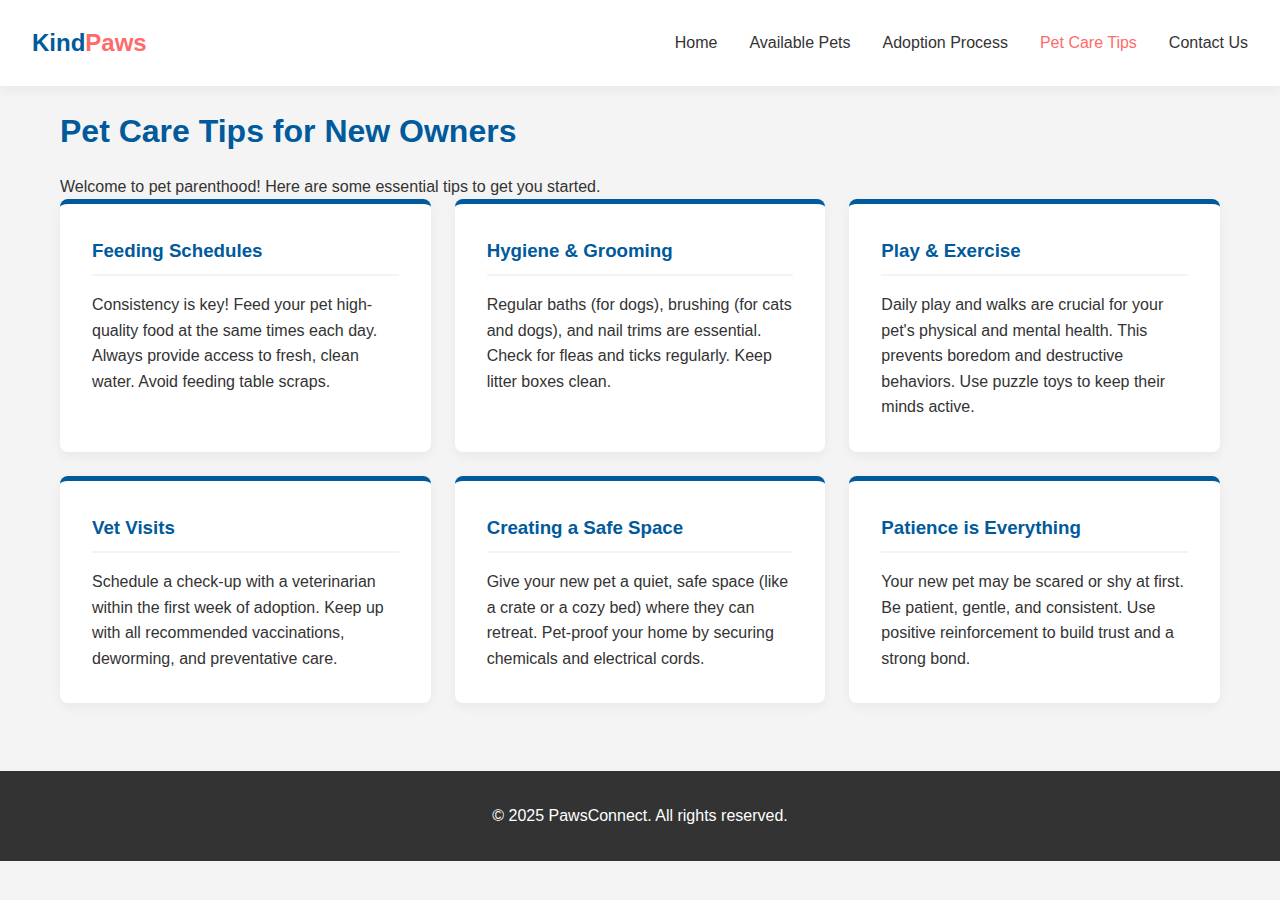
<file: care.html>
<!DOCTYPE html>
<html lang="en">
<head>
    <meta charset="UTF-8">
    <meta name="viewport" content="width=device-width, initial-scale=1.0">
    <title>Pet Care Tips - Pet Adoption Help</title>
    <link rel="stylesheet" href="style.css">
</head>
<body>

    <header>
        <a href="index.html" class="logo">Kind<span>Paws</span></a>
        <ul class="nav-links">
            <li><a href="index.html">Home</a></li>
            <li><a href="pets.html">Available Pets</a></li>
            <li><a href="process.html">Adoption Process</a></li>
            <li><a href="care.html" class="active">Pet Care Tips</a></li>
            <li><a href="contact.html">Contact Us</a></li>
           
        </ul>
    </header>

    <main class="container">
        <h1>Pet Care Tips for New Owners</h1>
        <p>Welcome to pet parenthood! Here are some essential tips to get you started.</p>

        <div class="tip-grid">
            <div class="tip-card">
                <h3>Feeding Schedules</h3>
                <p>Consistency is key! Feed your pet high-quality food at the same times each day. Always provide access to fresh, clean water. Avoid feeding table scraps.</p>
            </div>
            <div class="tip-card">
                <h3>Hygiene & Grooming</h3>
                <p>Regular baths (for dogs), brushing (for cats and dogs), and nail trims are essential. Check for fleas and ticks regularly. Keep litter boxes clean.</p>
            </div>
            <div class="tip-card">
                <h3>Play & Exercise</h3>
                <p>Daily play and walks are crucial for your pet's physical and mental health. This prevents boredom and destructive behaviors. Use puzzle toys to keep their minds active.</p>
            </div>
            <div class="tip-card">
                <h3>Vet Visits</h3>
                <p>Schedule a check-up with a veterinarian within the first week of adoption. Keep up with all recommended vaccinations, deworming, and preventative care.</p>
            </div>
            <div class="tip-card">
                <h3>Creating a Safe Space</h3>
                <p>Give your new pet a quiet, safe space (like a crate or a cozy bed) where they can retreat. Pet-proof your home by securing chemicals and electrical cords.</p>
            </div>
            <div class="tip-card">
                <h3>Patience is Everything</h3>
                <p>Your new pet may be scared or shy at first. Be patient, gentle, and consistent. Use positive reinforcement to build trust and a strong bond.</p>
            </div>
        </div>
    </main>

    <footer>
        <p>&copy; 2025 PawsConnect. All rights reserved.</p>
    </footer>

</body>
</html>
</file>
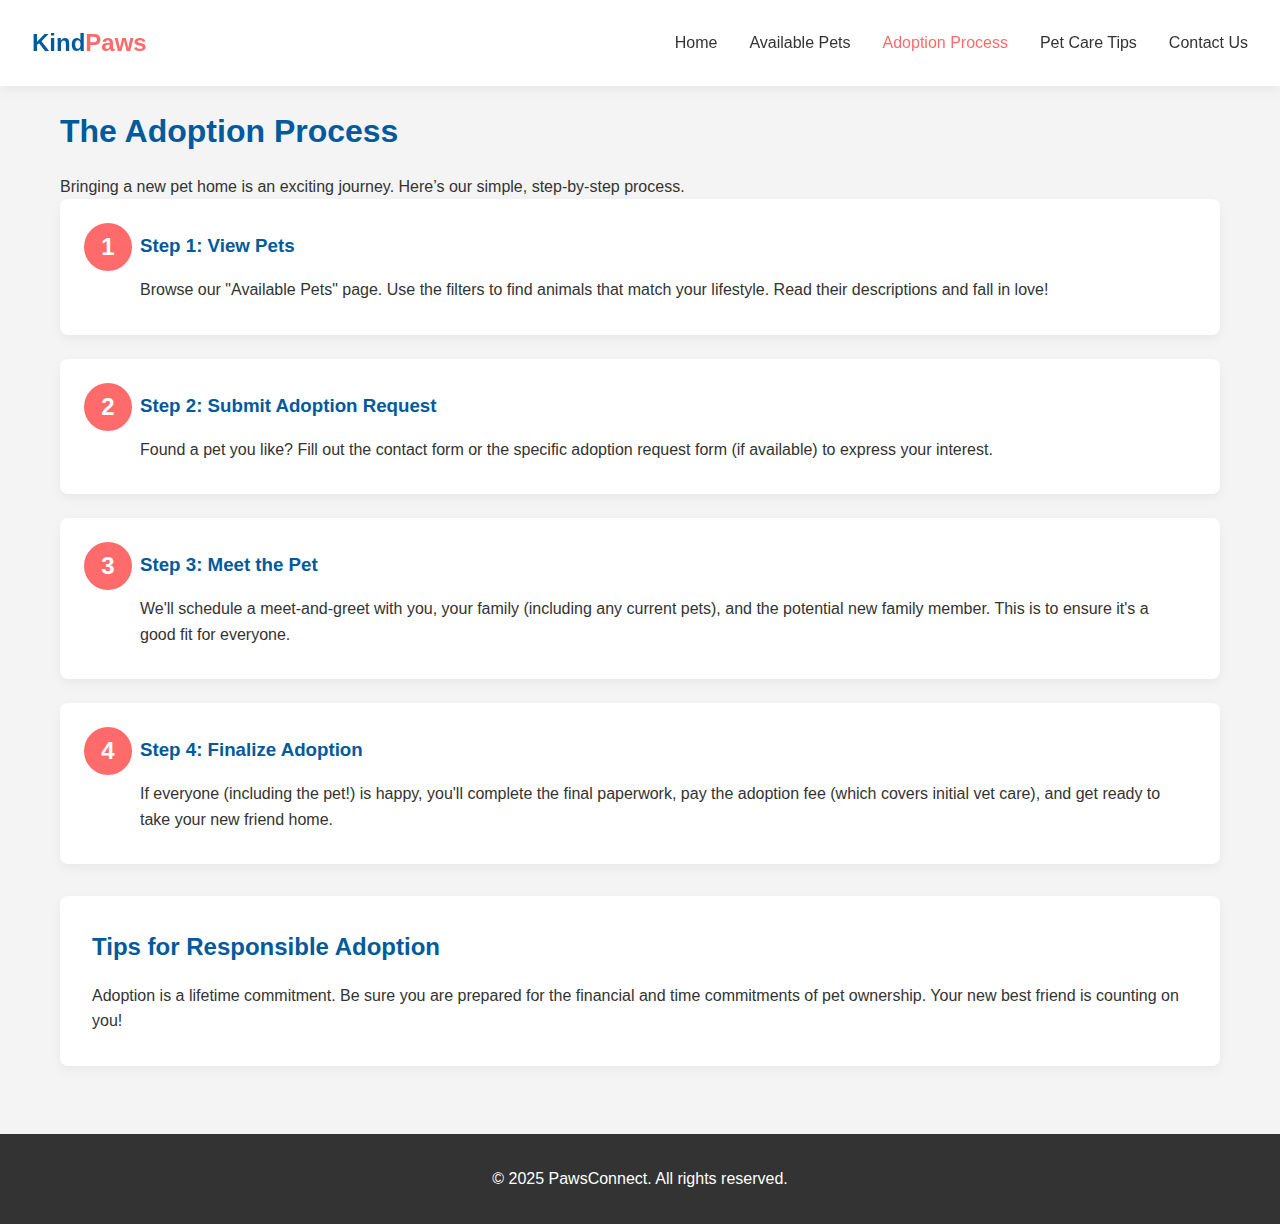
<file: process.html>
<!DOCTYPE html>
<html lang="en">
<head>
    <meta charset="UTF-8">
    <meta name="viewport" content="width=device-width, initial-scale=1.0">
    <title>Adoption Process - Pet Adoption Help</title>
    <link rel="stylesheet" href="style.css">
</head>
<body>

    <header>
        <a href="index.html" class="logo">Kind<span>Paws</span></a>
        <ul class="nav-links">
            <li><a href="index.html">Home</a></li>
            <li><a href="pets.html">Available Pets</a></li>
            <li><a href="process.html" class="active">Adoption Process</a></li>
            <li><a href="care.html">Pet Care Tips</a></li>
            <li><a href="contact.html">Contact Us</a></li>
          
        </ul>
    </header>

    <main class="container">
        <h1>The Adoption Process</h1>
        <p>Bringing a new pet home is an exciting journey. Here’s our simple, step-by-step process.</p>

        <ol class="process-steps">
            <li>
                <h3>Step 1: View Pets</h3>
                <p>Browse our "Available Pets" page. Use the filters to find animals that match your lifestyle. Read their descriptions and fall in love!</p>
            </li>
            <li>
                <h3>Step 2: Submit Adoption Request</h3>
                <p>Found a pet you like? Fill out the contact form or the specific adoption request form (if available) to express your interest.</p>
            </li>
            <li>
                <h3>Step 3: Meet the Pet</h3>
                <p>We'll schedule a meet-and-greet with you, your family (including any current pets), and the potential new family member. This is to ensure it's a good fit for everyone.</p>
            </li>
            <li>
                <h3>Step 4: Finalize Adoption</h3>
                <p>If everyone (including the pet!) is happy, you'll complete the final paperwork, pay the adoption fee (which covers initial vet care), and get ready to take your new friend home.</p>
            </li>
        </ol>

        <div class="card" style="margin-top: 2rem; padding: 2rem;">
            <h2>Tips for Responsible Adoption</h2>
            <p>Adoption is a lifetime commitment. Be sure you are prepared for the financial and time commitments of pet ownership. Your new best friend is counting on you!</p>
        </div>

    </main>

    <footer>
        <p>&copy; 2025 PawsConnect. All rights reserved.</p>
    </footer>

</body>
</html>
</file>
<file: style.css>
/* === GLOBAL STYLES === */
:root {
  --primary-color: #005A9C; /* A nice, trustworthy blue */
  --secondary-color: #FF6B6B; /* A warm, friendly accent */
  --light-gray: #f4f4f4;
  --dark-gray: #333;
  --white: #ffffff;
  --shadow: 0 4px 12px rgba(0, 0, 0, 0.05);
}

* {
  box-sizing: border-box;
  margin: 0;
  padding: 0;
}

body {
  font-family: -apple-system, BlinkMacSystemFont, "Segoe UI", Roboto,
    Helvetica, Arial, sans-serif;
  line-height: 1.6;
  background-color: var(--light-gray);
  color: var(--dark-gray);
}

.container {
  max-width: 1200px;
  margin: 0 auto;
  padding: 20px;
}

img {
  max-width: 100%;
  display: block;
}

h1, h2, h3 {
  margin-bottom: 1rem;
  color: var(--primary-color);
}

/* === HEADER & NAVIGATION === */
header {
  background: var(--white);
  padding: 1.5rem 2rem;
  box-shadow: var(--shadow);
  display: flex;
  justify-content: space-between;
  align-items: center;
  position: sticky;
  top: 0;
  z-index: 10;
}

.logo {
  font-size: 1.5rem;
  font-weight: 700;
  color: var(--primary-color);
  text-decoration: none;
}

.logo span {
  color: var(--secondary-color);
}

.nav-links {
  list-style: none;
  display: flex;
}

.nav-links li {
  margin-left: 2rem;
}

.nav-links a {
  text-decoration: none;
  color: var(--dark-gray);
  font-weight: 500;
  transition: color 0.3s ease;
}

.nav-links a:hover,
.nav-links a.active {
  color: var(--secondary-color);
}

/* === FOOTER === */
footer {
  text-align: center;
  padding: 2rem;
  background: var(--dark-gray);
  color: var(--white);
  margin-top: 3rem;
}

/* === UTILITY & COMMON STYLES === */
.btn {
  display: inline-block;
  background: var(--secondary-color);
  color: var(--white);
  padding: 0.8rem 1.5rem;
  border: none;
  border-radius: 5px;
  text-decoration: none;
  font-weight: 700;
  cursor: pointer;
  transition: background 0.3s ease;
}

.btn:hover {
  background: #ff4747;
}

.card {
  background: var(--white);
  border-radius: 8px;
  box-shadow: var(--shadow);
  overflow: hidden;
  transition: transform 0.3s ease, box-shadow 0.3s ease;
}

.card:hover {
  transform: translateY(-5px);
  box-shadow: 0 8px 20px rgba(0, 0, 0, 0.1);
}

/* === HOME PAGE: HERO & FEATURED PETS === */
.hero {
  display: flex;
  align-items: center;
  gap: 2rem;
  padding: 4rem 0;
}

.hero-text {
  flex: 1;
}

.hero-text h1 {
  font-size: 3rem;
  line-height: 1.2;
}

.hero-text p {
  font-size: 1.1rem;
  margin-bottom: 1.5rem;
}

.hero-image {
  flex: 1;
}

.hero-image img {
  border-radius: 8px;
  width: 100%;
  height: 400px;
  object-fit: cover;
}

.featured-pets {
  padding: 3rem 0;
}

/* === PETS PAGE: FILTERS & GRID === */
.pet-filters {
  background: var(--white);
  padding: 1.5rem;
  border-radius: 8px;
  margin-bottom: 2rem;
  display: flex;
  gap: 1.5rem;
  flex-wrap: wrap;
}

.filter-group {
  display: flex;
  flex-direction: column;
}

.filter-group label {
  font-size: 0.9rem;
  font-weight: 600;
  margin-bottom: 0.5rem;
  color: #555;
}

.filter-group select {
  padding: 0.5rem;
  border-radius: 5px;
  border: 1px solid #ccc;
  font-size: 1rem;
}

.pet-grid {
  display: grid;
  grid-template-columns: repeat(auto-fit, minmax(280px, 1fr));
  gap: 1.5rem;
}

.pet-card img {
  width: 100%;
  height: 250px;
  object-fit: cover;
}

.pet-card-content {
  padding: 1.5rem;
}

.pet-card-content h3 {
  margin-bottom: 0.5rem;
}

.pet-card-content p {
  font-size: 0.9rem;
  color: #666;
  margin-bottom: 1rem;
}

/* === ADOPTION PROCESS PAGE === */
.process-steps {
  list-style: none;
  counter-reset: step-counter;
}

.process-steps li {
  background: var(--white);
  margin-bottom: 1.5rem;
  padding: 2rem;
  border-radius: 8px;
  box-shadow: var(--shadow);
  position: relative;
  padding-left: 5rem;
}

.process-steps li::before {
  content: counter(step-counter);
  counter-increment: step-counter;
  position: absolute;
  left: 1.5rem;
  top: 1.5rem;
  background: var(--secondary-color);
  color: var(--white);
  font-size: 1.5rem;
  font-weight: 700;
  width: 3rem;
  height: 3rem;
  border-radius: 50%;
  display: flex;
  justify-content: center;
  align-items: center;
}

/* === PET CARE TIPS PAGE === */
.tip-grid {
  display: grid;
  grid-template-columns: repeat(auto-fit, minmax(300px, 1fr));
  gap: 1.5rem;
}

.tip-card {
  background: var(--white);
  border-radius: 8px;
  box-shadow: var(--shadow);
  padding: 2rem;
  border-top: 5px solid var(--primary-color);
}

.tip-card h3 {
  border-bottom: 2px solid var(--light-gray);
  padding-bottom: 0.5rem;
}

/* === CONTACT PAGE === */
.contact-form {
  max-width: 700px;
  margin: 0 auto;
  background: var(--white);
  padding: 2.5rem;
  border-radius: 8px;
  box-shadow: var(--shadow);
}

.form-group {
  margin-bottom: 1.5rem;
}

.form-group label {
  display: block;
  margin-bottom: 0.5rem;
  font-weight: 600;
}

.form-group input,
.form-group textarea {
  width: 100%;
  padding: 0.8rem;
  border: 1px solid #ccc;
  border-radius: 5px;
  font-size: 1rem;
}

.form-group textarea {
  min-height: 150px;
  resize: vertical;
}

/* === LOGIN MODAL STYLES === */
.hidden {
  display: none !important; /* A helper class to hide things */
}

#login-overlay {
  position: fixed; /* Cover the entire screen */
  top: 0;
  left: 0;
  width: 100%;
  height: 100%;
  background: rgba(0, 0, 0, 0.6); /* Semi-transparent black background */
  z-index: 100; /* Sit on top of everything */
  display: flex;
  justify-content: center;
  align-items: center;
}

#login-modal {
  background: var(--white);
  padding: 2.5rem 3rem;
  border-radius: 8px;
  box-shadow: 0 10px 30px rgba(0, 0, 0, 0.2);
  width: 100%;
  max-width: 450px;
  text-align: center;
}

#login-modal h2 {
  font-size: 2rem;
  margin-bottom: 1rem;
}

/* Make the form inside the modal look good */
#login-modal .form-group {
  text-align: left;
}

/* Style the logout button in the header */
#logout-button {
  background: none;
  border: none;
  color: var(--secondary-color);
  font-weight: 500;
  cursor: pointer;
  font-size: 1rem;
  font-family: inherit;
}
</file>
